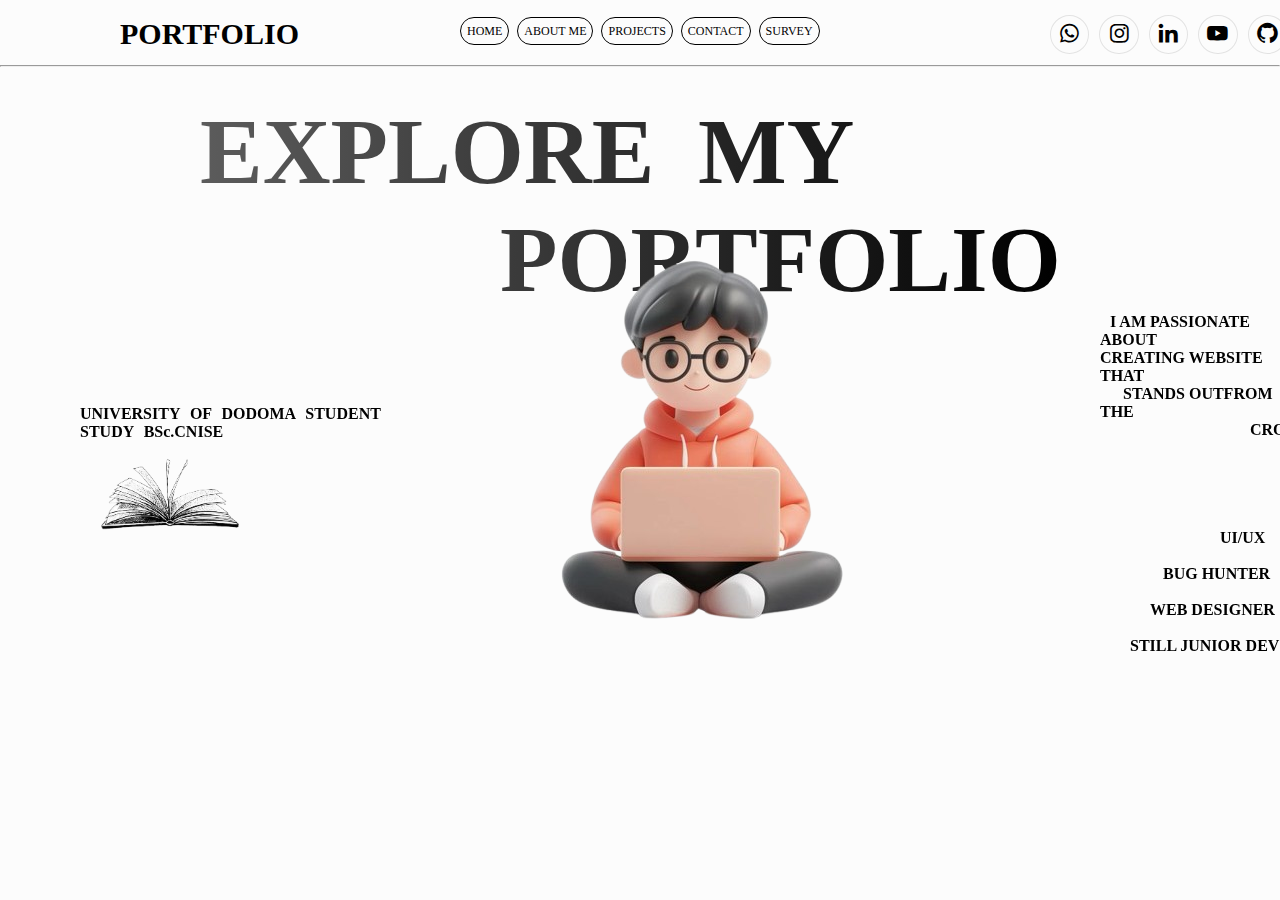
<file: index.html>
<!DOCTYPE html>
<html lang="en">
    <head>
      <meta charset="UTF-8">
    <meta name="viewport" content="width=device-width, initial-scale=1.0">
    <link href="home.css" rel="stylesheet">
    <link href='https://unpkg.com/boxicons@2.1.4/css/boxicons.min.css' rel='stylesheet'>
    <link rel="stylesheet" href="https://unpkg.com/aos@next/dist/aos.css">
    <title>PORTFOLIO</title>
    <meta name="description" content="Jinxx portfolio">
    <meta name="keywords" content="Jinxx , web developer, HTML, CSS, JavaScript, portfolio, front-end, projects, responsive design">
    <meta name="author" content="Jinxx">
    <style>
        #book{
            position: absolute;
            margin-top: -37px;
        }

    </style>
</head>
<body>
    <div class="link">
        <p class="h3" ><b>PORTFOLIO</b></p>
        <ul>
            
            <li><a href="index.html">HOME</a></li>
            <li><a href="about.html">ABOUT ME</a></li>
            <li><a href="pro.html">PROJECTS</a></li>
            <li><a href="contact.html">CONTACT</a></li>
            <li><a href="sur.html">SURVEY</a></li>
           
        </ul>
        <nav class="lin">
           <a  href="https://wa.link/jhak1c"><i class='bx bxl-whatsapp bx-border-circle bx-sm' ></i></a>
            <a  href="https://instagram.com/manchesterunited"><i class='bx bxl-instagram bx-border-circle bx-sm' ></i></a>
           <i class='bx bxl-linkedin bx-border-circle bx-sm' ></i>
           <a href="https://www.youtube.com/@lundeveloper"><i class='bx bxl-youtube bx-border-circle bx-sm' ></i></a>
            <i class='bx bxl-github bx-border-circle bx-sm' ></i>
            </nav>
 

    </div>
    <hr>
 <div class="center">
    <h1 data-aos="fade-right" data-aos-duration="3000">EXPLORE MY </br><span class="ce">PORTFOLIO</span></h1>
    </div>
    <div class="im"><img src="pic/ch.png" alt="my photo" max-width="570px"> </div>
    <div class="left"><p data-aos="zoom-in-left" data-aos-duration="3000" data-aos-delay="1500"><b style="margin-left: 10px;" >I AM PASSIONATE ABOUT </br>CREATING WEBSITE THAT</br><span style="margin-left: 23px;"> STANDS OUTFROM THE </span> </br><span style="margin-left: 150px;">CROWD </span></br></br> </br></br></br></br>
        <span style="margin-left: 120px;">  UI/UX</br></br></span>
       <span style="margin-left: 63px;"> BUG HUNTER</span></br></br>
       <span style="margin-left: 50px;">WEB DESIGNER</span></br></br>
        <span style="margin-left: 30px;"></span>STILL JUNIOR DEV</br>
    </b> </p></div>
    <div class="right"><p data-aos="zoom-in-left" data-aos-duration="3000" data-aos-delay="1500"><b> UNIVERSITY OF DODOMA STUDENT </br> STUDY  BSc.CNISE  </b></p><img src="pic/book.png" alt="book" id="book" width="180px" data-aos="zoom-in-left" data-aos-duration="3000" data-aos-delay="1500"></div>
 
<script src="https://unpkg.com/aos@next/dist/aos.js"></script>
<script>
    AOS.init();
  </script>
</body>
</html>
</file>
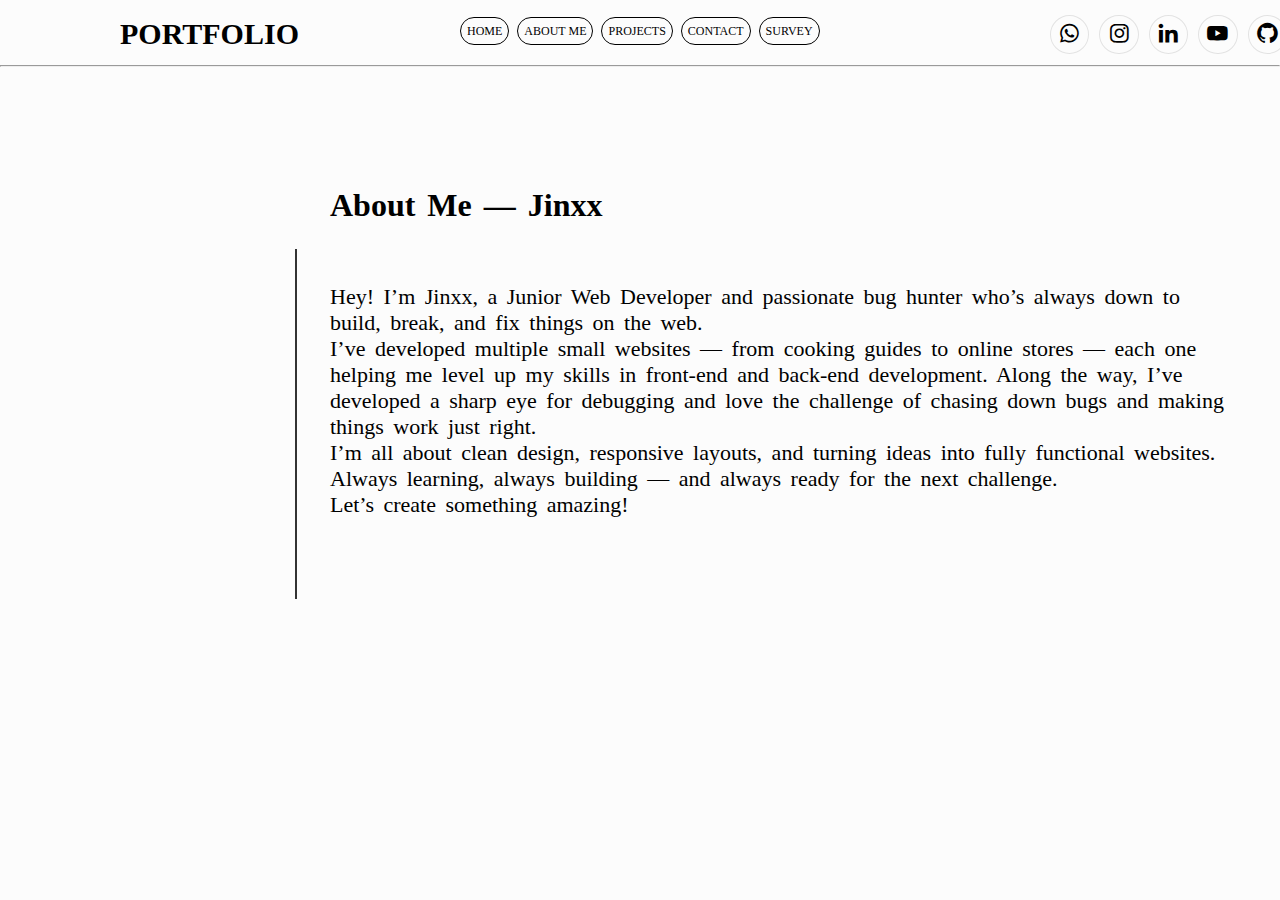
<file: about.html>
<!DOCTYPE html>
<html lang="en">
    <head>
      <meta charset="UTF-8">
    <meta name="viewport" content="width=device-width, initial-scale=1.0">
    <link href="home.css" rel="stylesheet">
    <link href='https://unpkg.com/boxicons@2.1.4/css/boxicons.min.css' rel='stylesheet'>
    <title>PORTFOLIO</title>
    <meta name="description" content="Jinxx portfolio">
    <meta name="keywords" content="Jinxx , web developer, HTML, CSS, JavaScript, portfolio, front-end, projects, responsive design">
    <meta name="author" content="Jinxx">
    <script></script>
    <style>
h2{
    padding: 30px;
    font-size: 32px;

}

.text{
    word-spacing: 4px;
    width: 900px;
    font-size: 22px;
    padding: 30px;


}

#all{
    margin-left: 300px;
    margin-top: 90px;
}

    </style>
</head>
<body>
    <div class="link">
        <p class="h3"><b>PORTFOLIO</b></p>
        <ul>
            
            <li><a href="index.html">HOME</a></li>
            <li><a href="about.html">ABOUT ME</a></li>
            <li><a href="pro.html">PROJECTS</a></li>
            <li><a href="contact.html">CONTACT</a></li>
            <li><a href="sur.html">SURVEY</a></li>
           
        </ul>
        <nav class="lin">
            <a  href="https://wa.link/jhak1c"> <i class='bx bxl-whatsapp bx-border-circle bx-sm' ></i></a>
            <a  href="https://instagram.com/manchesterunited"><i class='bx bxl-instagram bx-border-circle bx-sm' ></i></a>
            <i class='bx bxl-linkedin bx-border-circle bx-sm' ></i>
            <a href="https://www.youtube.com/@lundeveloper"><i class='bx bxl-youtube bx-border-circle bx-sm' ></i></a>
            <i class='bx bxl-github bx-border-circle bx-sm' ></i>
            </nav>
 <hr>

    </div>
    <div id="all">

        <h2>About Me — Jinxx</h2>
        <div style="border-left: 2px solid #333; height: 350px; margin: -5px; position: absolute;"></div>
       
<p class="text">
    Hey! I’m Jinxx, a Junior Web Developer and passionate bug hunter who’s always down to build, break, and fix things on the web.<br>

    I’ve developed multiple small websites — from cooking guides to online stores — each one helping me level up my skills in front-end and back-end development. Along the way, I’ve developed a sharp eye for debugging and love the challenge of chasing down bugs and making things work just right.<br>
    
    I’m all about clean design, responsive layouts, and turning ideas into fully functional websites. Always learning, always building — and always ready for the next challenge.<br>
    
    Let’s create something amazing!
</p>

    </div>
</body>
</file>
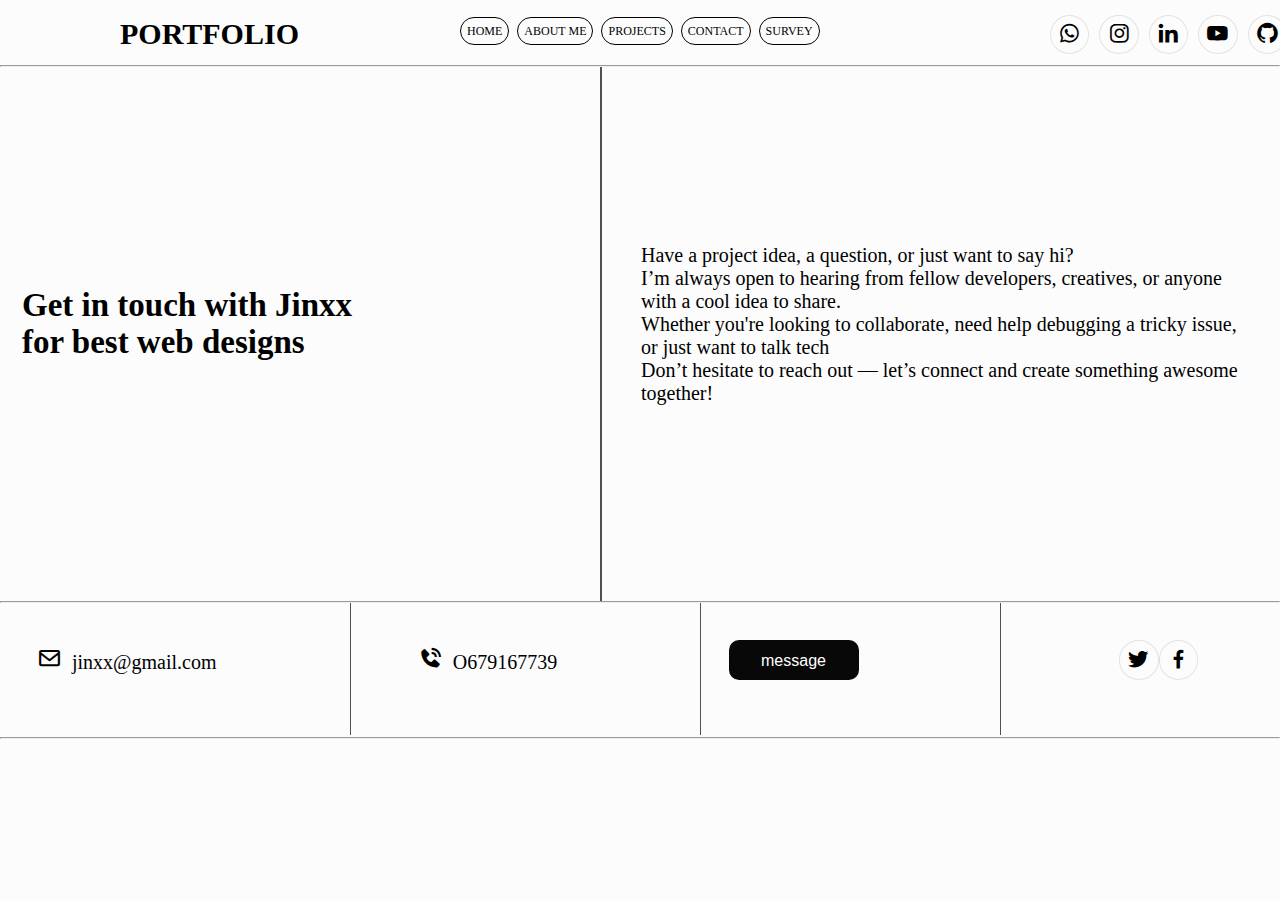
<file: contact.html>
<!DOCTYPE html>
<html lang="en">
    <head>
      <meta charset="UTF-8">
    <meta name="viewport" content="width=device-width, initial-scale=1.0">
    <link href="home.css" rel="stylesheet">
    <link href='https://unpkg.com/boxicons@2.1.4/css/boxicons.min.css' rel='stylesheet'>
    <title>PORTFOLIO</title>
    <meta name="description" content="Jinxx portfolio">
    <meta name="keywords" content="Jinxx , web developer, HTML, CSS, JavaScript, portfolio, front-end, projects, responsive design">
    <meta name="author" content="Jinxx">
    <script>
  function go(){
    let box = document.getElementsByClassName("message-box")[0];
    box.classList.add("hover");

  }

  function remove(){
     let m = document.getElementsByClassName("message-box")[0];
     m.classList.remove("hover")

  }
    </script>
    <style>

.message-box.hover{
    display: block;

}
        td{
           width: 50%;
            height: 440px;
            
    position: relative;
        
        }
        .ro td{
            width: 25%;
            height: 25px;
            
        }
        .message-box {
      background-color: #fff;
      padding: 30px;
      width: 600px;
      border-radius: 12px;
      box-shadow: 0 0 15px rgba(0, 0, 0, 0.1);
      position: absolute;
      margin-top: -600px;
      margin-left: 120px;
      display: none;
    }

    .message-box h1 {
      text-align: center;
      margin-bottom: 20px;
      color: #333;
    }

    .form-row {
      display: flex;
      gap: 20px;
      margin-bottom: 20px;
    }

    .form-row input {
      flex: 1;
      padding: 10px;
      border: 1px solid #ccc;
      border-radius: 8px;
      font-size: 14px;
    }

    textarea {
      width: 100%;
      height: 120px;
      padding: 10px;
      border: 1px solid #ccc;
      border-radius: 8px;
      resize: none;
      font-size: 14px;
      margin-bottom: 20px;
    }

    button {
      display: block;
      width: 100%;
      background-color: #080808;
      color: white;
      border: none;
      padding: 12px;
      border-radius: 8px;
      font-size: 16px;
      cursor: pointer;
      transition: background-color 0.3s ease;
    }

    button:hover {
      background-color:  #080808;
    }

    </style>
</head>
<body>
    <div class="link">
        <p class="h3"><b>PORTFOLIO</b></p>
        <ul>
            
            <li><a href="home.html">HOME</a></li>
            <li><a href="about.html">ABOUT ME</a></li>
            <li><a href="pro.html">PROJECTS</a></li>
            <li><a href="contact.html">CONTACT</a></li>
            <li><a href="sur.html">SURVEY</a></li>
           
        </ul>
        <nav class="lin">
           <a  href="https://wa.link/jhak1c"><i class='bx bxl-whatsapp bx-border-circle bx-sm' ></i></a>
            <a  href="https://instagram.com/manchesterunited"><i class='bx bxl-instagram bx-border-circle bx-sm' ></i></a>
            <i class='bx bxl-linkedin bx-border-circle bx-sm' ></i>
            <a href="https://www.youtube.com/@lundeveloper"><i class='bx bxl-youtube bx-border-circle bx-sm' ></i></a>
            <i class='bx bxl-github bx-border-circle bx-sm' ></i>
            </nav>
  </div>
</div>
<hr>
  <div>
    <table>
        <td><p style="font-size: 33px; margin-left: -15px;"><b>Get in touch with Jinxx</br>for best web designs</b></p></td> <div style="border-left: 2px solid #525151; height: 534px;  position: absolute; margin-left: 600px;"></div>
    <td><p style="margin-left :-20px;  font-size: 20px;">Have a project idea, a question, or just want to say hi?</br>
        I’m always open to hearing from fellow developers, creatives, or anyone with a cool idea to share.</br>
        
        Whether you're looking to collaborate, need help debugging a tricky issue, or just want to talk tech </br>
        
        Don’t hesitate to reach out — let’s connect and create something awesome together!</br>
        
        </p></td>
</table>
<hr>
<table class="ro">
    <td><i class='bx bx-envelope bx-sm'></i><span style="font-size: 20px; margin-left: 10px;">jinxx@gmail.com</span></td><div style="border-left: 1px solid #525151; height: 132px;  position: absolute; margin-left: 350px;"></div>
    <td><i class='bx bxs-phone-call bx-sm'style="margin-left:80px" ></i><span style="font-size: 20px; margin-left: 10px;">O679167739</span></td><div style="border-left: 1px solid #525151; height: 132px;  position: absolute; margin-left: 700px;"></div>
    <td><button onclick="go()" type="button" style="margin-left: 90px; width: 130px; height: 40px; border-radius: 10px;"> message</button></td><div style="border-left: 1px solid #525151; height: 132px;  position: absolute; margin-left: 1000px;"></div>
    <td><i class='bx bxl-twitter bx-sm bx-border-circle' style="margin-left:180px"></i><i class='bx bxl-facebook bx-sm bx-border-circle' ></i></td>
</table>
<hr>
<div class="message-box">
    <i class='bx bx-x bx-sm bx-border-circle  bx-tada-hover' onclick="remove()" ></i>
    <h1>Contact Us</h1>
    <form>
      <div class="form-row">
        <input type="email" required placeholder="Email">
        <input type="text" required placeholder="Name">
      </div>
      <textarea required placeholder="Message"></textarea>
      <button type="submit">Submit</button>
    </form>
  </div>


 
  </div>
</file>
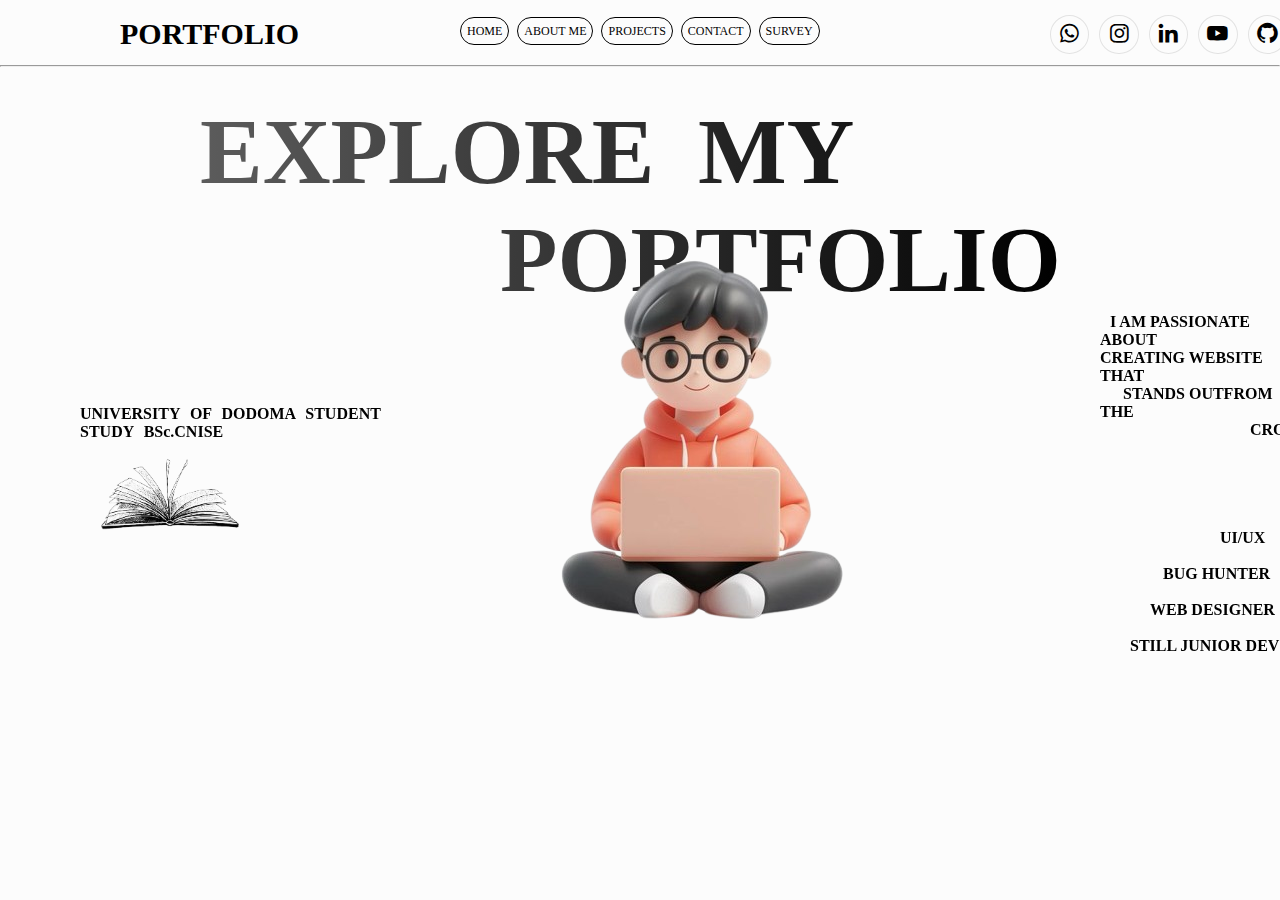
<file: home.html>
<!DOCTYPE html>
<html lang="en">
    <head>
      <meta charset="UTF-8">
    <meta name="viewport" content="width=device-width, initial-scale=1.0">
    <link href="home.css" rel="stylesheet">
    <link href='https://unpkg.com/boxicons@2.1.4/css/boxicons.min.css' rel='stylesheet'>
    <link rel="stylesheet" href="https://unpkg.com/aos@next/dist/aos.css">
    <title>PORTFOLIO</title>
    <meta name="description" content="Jinxx portfolio">
    <meta name="keywords" content="Jinxx , web developer, HTML, CSS, JavaScript, portfolio, front-end, projects, responsive design">
    <meta name="author" content="Jinxx">
    <style>
        #book{
            position: absolute;
            margin-top: -37px;
        }

    </style>
</head>
<body>
    <div class="link">
        <p class="h3" ><b>PORTFOLIO</b></p>
        <ul>
            
            <li><a href="home.html">HOME</a></li>
            <li><a href="about.html">ABOUT ME</a></li>
            <li><a href="pro.html">PROJECTS</a></li>
            <li><a href="contact.html">CONTACT</a></li>
            <li><a href="sur.html">SURVEY</a></li>
           
        </ul>
        <nav class="lin">
           <a  href="https://wa.link/jhak1c"><i class='bx bxl-whatsapp bx-border-circle bx-sm' ></i></a>
            <a  href="https://instagram.com/manchesterunited"><i class='bx bxl-instagram bx-border-circle bx-sm' ></i></a>
           <i class='bx bxl-linkedin bx-border-circle bx-sm' ></i>
           <a href="https://www.youtube.com/@lundeveloper"><i class='bx bxl-youtube bx-border-circle bx-sm' ></i></a>
            <i class='bx bxl-github bx-border-circle bx-sm' ></i>
            </nav>
 

    </div>
    <hr>
 <div class="center">
    <h1 data-aos="fade-right" data-aos-duration="3000">EXPLORE MY </br><span class="ce">PORTFOLIO</span></h1>
    </div>
    <div class="im"><img src="pic/ch.png" alt="my photo" max-width="570px"> </div>
    <div class="left"><p data-aos="zoom-in-left" data-aos-duration="3000" data-aos-delay="1500"><b style="margin-left: 10px;" >I AM PASSIONATE ABOUT </br>CREATING WEBSITE THAT</br><span style="margin-left: 23px;"> STANDS OUTFROM THE </span> </br><span style="margin-left: 150px;">CROWD </span></br></br> </br></br></br></br>
        <span style="margin-left: 120px;">  UI/UX</br></br></span>
       <span style="margin-left: 63px;"> BUG HUNTER</span></br></br>
       <span style="margin-left: 50px;">WEB DESIGNER</span></br></br>
        <span style="margin-left: 30px;"></span>STILL JUNIOR DEV</br>
    </b> </p></div>
    <div class="right"><p data-aos="zoom-in-left" data-aos-duration="3000" data-aos-delay="1500"><b> UNIVERSITY OF DODOMA STUDENT </br> STUDY  BSc.CNISE  </b></p><img src="pic/book.png" alt="book" id="book" width="180px" data-aos="zoom-in-left" data-aos-duration="3000" data-aos-delay="1500"></div>
 
<script src="https://unpkg.com/aos@next/dist/aos.js"></script>
<script>
    AOS.init();
  </script>
</body>
</html>
</file>
<file: home.css>
*{
    margin: 0%;
    padding: 0%;
}

 body{
    background-color: rgb(252, 252, 252);
    /*background-color: #f9f5f0;*/
 }

.link{
    border-color: black;
   
}

.link ul{
    
    display: flex;
    gap: 8px;
list-style:none;
margin-left: 460px;
border-radius: 10px;
margin-top: 17px;
}


.link li{
    border: 1px solid black;
    border-radius: 14px ;
    padding: 6px;
    height: 14px;
    font-size: 12px;
    max-width: 73px;
    justify-content: center;
    display: flex;
    
  
}
.link li:hover{
    background-color: black;
    

}
.link li a:hover{
    color: white;
}
.h3{
    margin-left: 120px;
    font-size: 30px;
    position: absolute;
    
}
a{
    text-decoration: none;
    color: black;
}

hr{
   margin-top: 20px;
   color: black;
}

.lin{
    position: absolute;
    margin-left: 1050px;
    display: flex;
    margin-top: -30px;
    gap: 10px;
}
.center{
    display: flex;
    margin-left: 200px;
    font-size: 47px;
    margin-top: 30px;

    
}
h1{
    background:linear-gradient(to left ,black,rgb(92, 92, 92));
    -webkit-background-clip: text;
    -webkit-text-fill-color: transparent;
    word-spacing: 20px; 
  
}
.ce{
    margin-left: 300px;

}
.im{
    position: absolute;
    margin-left: 450px;
    margin-top: -120px;
   
}

.left{
    margin-left: 1100px;
font-size: 16px;
}
.right{
    margin-left: 80px;
    margin-top: -250px;
    font-size: 16px;
    word-spacing: 6px;
}
.bot{
    margin-top: 317px;
    margin-left: 370px;
    font-size: 18px;
}
td{
    width: 38%;
    padding: 20px;
    position: relative;
}


table{
    padding: 15px;
}
.p1{
    position: absolute;
}
    
.p2{
    position: absolute;
    margin-left: 60px;
    margin-top: 40px;
    

}
table img{
    border: solid black;
}
.text1{

    margin-top: 340px;
   max-width: 360px;
    flex-wrap: wrap;

}
.un{
    margin-top: -100px;
}

h2{
    word-spacing: 4px;
}


@media (max-width: 768px) {
    .nav {
      flex-direction: column;
    }
  }
</file>
